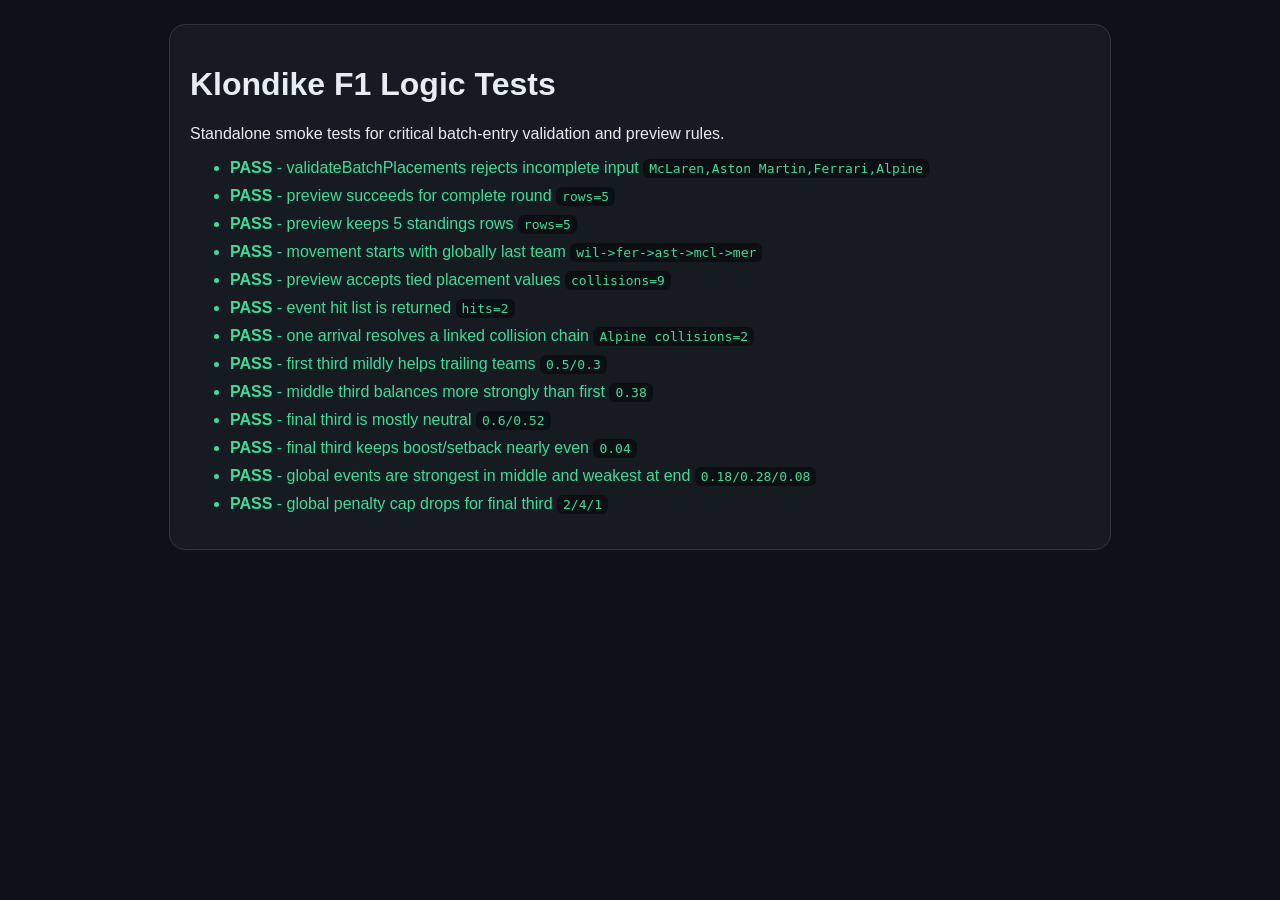
<file: app_v7_logic_tests.html>
<!doctype html>
<html lang="en">
<head>
  <meta charset="utf-8" />
  <meta name="viewport" content="width=device-width,initial-scale=1" />
  <title>Klondike F1 Logic Tests</title>
  <style>
    body { font-family: Segoe UI, Arial, sans-serif; background:#0e1117; color:#e6edf3; margin:0; padding:24px; }
    .card { max-width: 900px; margin: 0 auto; padding: 20px; border-radius: 16px; background:#161b22; border:1px solid #30363d; }
    .ok { color:#3ddc97; }
    .bad { color:#ff7b72; }
    code { background:#0b0f14; padding:2px 6px; border-radius:6px; }
    li { margin: 0 0 10px; }
  </style>
</head>
<body>
  <div class="card">
    <h1>Klondike F1 Logic Tests</h1>
    <p>Standalone smoke tests for critical batch-entry validation and preview rules.</p>
    <ul id="results"></ul>
  </div>
  <script>
    const DEFAULT_PLACE_TO_DELTA = {1:5,2:4,3:3,4:2,5:1};
    const TRACK_SIZE = 30;
    const EVENT_TILES = new Set([0,3,7,11,15,19,23,27]);
    const EVENT_BALANCE_PROFILES = {
      1: {
        bucketByRank: [
          { pBoost:0.30, pNeutral:0.20, pSetb:0.50 },
          { pBoost:0.34, pNeutral:0.20, pSetb:0.46 },
          { pBoost:0.40, pNeutral:0.20, pSetb:0.40 },
          { pBoost:0.46, pNeutral:0.20, pSetb:0.34 },
          { pBoost:0.50, pNeutral:0.20, pSetb:0.30 }
        ],
        globalChance: 0.18,
        globalPenaltyCap: 2
      },
      2: {
        bucketByRank: [
          { pBoost:0.18, pNeutral:0.18, pSetb:0.64 },
          { pBoost:0.24, pNeutral:0.18, pSetb:0.58 },
          { pBoost:0.36, pNeutral:0.18, pSetb:0.46 },
          { pBoost:0.48, pNeutral:0.18, pSetb:0.34 },
          { pBoost:0.56, pNeutral:0.18, pSetb:0.26 }
        ],
        globalChance: 0.28,
        globalPenaltyCap: 4
      },
      3: {
        bucketByRank: [
          { pBoost:0.20, pNeutral:0.60, pSetb:0.20 },
          { pBoost:0.21, pNeutral:0.58, pSetb:0.21 },
          { pBoost:0.22, pNeutral:0.56, pSetb:0.22 },
          { pBoost:0.23, pNeutral:0.54, pSetb:0.23 },
          { pBoost:0.24, pNeutral:0.52, pSetb:0.24 }
        ],
        globalChance: 0.08,
        globalPenaltyCap: 1
      }
    };
    const SAMPLE_STATE = {
      phase: "race",
      teams: [
        { id:"mer", name:"Mercedes", total:10, offTrack:false, mod:{ deferred:0, capNext:null } },
        { id:"mcl", name:"McLaren", total:9, offTrack:false, mod:{ deferred:0, capNext:null } },
        { id:"ast", name:"Aston Martin", total:8, offTrack:false, mod:{ deferred:0, capNext:null } },
        { id:"fer", name:"Ferrari", total:7, offTrack:false, mod:{ deferred:0, capNext:null } },
        { id:"wil", name:"Alpine", total:6, offTrack:false, mod:{ deferred:0, capNext:null } }
      ]
    };

    function deepClone(x){ return JSON.parse(JSON.stringify(x)); }
    function getPlaceDelta(place){ return DEFAULT_PLACE_TO_DELTA[place] || 0; }
    function getBucketProfileForRank(third, rank){
      return EVENT_BALANCE_PROFILES[third].bucketByRank[rank - 1];
    }
    function validateBatchPlacements(state, placements){
      const issues = [];
      state.teams.forEach(team => {
        const place = parseInt(placements?.[team.id], 10);
        if (![1,2,3,4,5].includes(place)) issues.push(team.name);
      });
      return { ok: issues.length === 0, issues };
    }
    function getBatchExecutionOrder(state, placements){
      const rankFromBack = new Map(state.teams.slice().sort((a,b) => a.total - b.total).map((team, index) => [team.id, index]));
      return Object.entries(placements)
        .map(([teamId, place]) => ({ teamId, place: parseInt(place, 10), total: state.teams.find(t => t.id === teamId)?.total || 0, rankFromBack:rankFromBack.get(teamId) }))
        .filter(item => [1,2,3,4,5].includes(item.place))
        .sort((a,b) => (a.rankFromBack - b.rankFromBack) || (a.place - b.place) || a.teamId.localeCompare(b.teamId));
    }
    function buildBatchRoundPreview(state, placements){
      const validation = validateBatchPlacements(state, placements);
      if (!validation.ok) return { ok:false, issues:validation.issues, standings:[], collisions:[], eventTiles:[] };
      const teams = deepClone(state.teams);
      const collisions = [];
      function lapTile(team){
        return { lap: Math.floor(team.total / TRACK_SIZE), tile: ((team.total % TRACK_SIZE) + TRACK_SIZE) % TRACK_SIZE };
      }
      function resolveCollision(triggerOvertakerId){
        let activeTeamId = triggerOvertakerId;
        let guard = 50;
        while (guard-- > 0) {
          const overtaker = teams.find(t => t.id === activeTeamId && !t.offTrack);
          if (!overtaker) return;
          const collisionTile = lapTile(overtaker).tile;
          const defender = teams
            .filter(t => t.id !== overtaker.id && !t.offTrack && lapTile(t).tile === collisionTile)
            .sort((a,b) => b.total - a.total || a.id.localeCompare(b.id))[0];
          if (!defender) return;
          overtaker.total += 1;
          collisions.push({ tile: collisionTile, a:overtaker.name, b:defender.name, previewWinner:overtaker.name });
          activeTeamId = overtaker.id;
        }
      }
      getBatchExecutionOrder(state, placements).forEach(item => {
        const team = teams.find(t => t.id === item.teamId);
        team.total += getPlaceDelta(item.place);
        resolveCollision(item.teamId);
      });
      const standings = teams.slice().sort((a,b) => b.total - a.total).map((team, idx) => ({ rank: idx + 1, name: team.name, total: team.total, ...lapTile(team) }));
      const eventTiles = teams.map(team => ({ name: team.name, ...lapTile(team) })).filter(team => EVENT_TILES.has(team.tile));
      return { ok:true, issues:[], standings, collisions, eventTiles };
    }
    function addResult(name, ok, detail){
      const li = document.createElement("li");
      li.className = ok ? "ok" : "bad";
      li.innerHTML = `<strong>${ok ? "PASS" : "FAIL"}</strong> - ${name}${detail ? ` <code>${detail}</code>` : ""}`;
      document.getElementById("results").appendChild(li);
    }

    const invalid = validateBatchPlacements(SAMPLE_STATE, { mer:1 });
    addResult("validateBatchPlacements rejects incomplete input", invalid.ok === false, invalid.issues.join(","));

    const placements = { mer:1, mcl:2, ast:3, fer:4, wil:5 };
    const preview = buildBatchRoundPreview(SAMPLE_STATE, placements);
    addResult("preview succeeds for complete round", preview.ok === true, `rows=${preview.standings.length}`);
    addResult("preview keeps 5 standings rows", preview.standings.length === 5, `rows=${preview.standings.length}`);
    const executionOrder = getBatchExecutionOrder(SAMPLE_STATE, placements);
    addResult("movement starts with globally last team", executionOrder[0].teamId === "wil" && executionOrder[4].teamId === "mer", executionOrder.map(item => item.teamId).join("->"));

    const tiePreview = buildBatchRoundPreview(SAMPLE_STATE, { mer:1, mcl:1, ast:3, fer:4, wil:5 });
    addResult("preview accepts tied placement values", tiePreview.ok === true, `collisions=${tiePreview.collisions.length}`);
    addResult("event hit list is returned", Array.isArray(preview.eventTiles), `hits=${preview.eventTiles.length}`);

    const chainState = deepClone(SAMPLE_STATE);
    chainState.teams.find(t => t.id === "wil").total = 5;
    chainState.teams.find(t => t.id === "fer").total = 6;
    chainState.teams.find(t => t.id === "ast").total = 7;
    const chainPreview = buildBatchRoundPreview(chainState, { mer:5, mcl:5, ast:5, fer:5, wil:5 });
    const alpineCollisions = chainPreview.collisions.filter(c => c.a === "Alpine");
    addResult("one arrival resolves a linked collision chain", alpineCollisions.length >= 2, `Alpine collisions=${alpineCollisions.length}`);

    const firstLeader = getBucketProfileForRank(1, 1);
    const firstLast = getBucketProfileForRank(1, 5);
    addResult("first third mildly helps trailing teams", firstLast.pBoost > firstLeader.pBoost && firstLast.pSetb < firstLeader.pSetb, `${firstLeader.pSetb}/${firstLast.pSetb}`);

    const secondLeader = getBucketProfileForRank(2, 1);
    const secondLast = getBucketProfileForRank(2, 5);
    addResult("middle third balances more strongly than first", (secondLeader.pSetb - secondLast.pSetb) > (firstLeader.pSetb - firstLast.pSetb), `${(secondLeader.pSetb - secondLast.pSetb).toFixed(2)}`);

    const thirdLeader = getBucketProfileForRank(3, 1);
    const thirdLast = getBucketProfileForRank(3, 5);
    addResult("final third is mostly neutral", thirdLeader.pNeutral >= 0.52 && thirdLast.pNeutral >= 0.52, `${thirdLeader.pNeutral}/${thirdLast.pNeutral}`);
    addResult("final third keeps boost/setback nearly even", Math.abs(thirdLeader.pBoost - thirdLast.pBoost) <= 0.04 && Math.abs(thirdLeader.pSetb - thirdLast.pSetb) <= 0.04, `${Math.abs(thirdLeader.pBoost - thirdLast.pBoost).toFixed(2)}`);
    addResult("global events are strongest in middle and weakest at end", EVENT_BALANCE_PROFILES[2].globalChance > EVENT_BALANCE_PROFILES[1].globalChance && EVENT_BALANCE_PROFILES[1].globalChance > EVENT_BALANCE_PROFILES[3].globalChance, `${EVENT_BALANCE_PROFILES[1].globalChance}/${EVENT_BALANCE_PROFILES[2].globalChance}/${EVENT_BALANCE_PROFILES[3].globalChance}`);
    addResult("global penalty cap drops for final third", EVENT_BALANCE_PROFILES[3].globalPenaltyCap < EVENT_BALANCE_PROFILES[1].globalPenaltyCap && EVENT_BALANCE_PROFILES[1].globalPenaltyCap < EVENT_BALANCE_PROFILES[2].globalPenaltyCap, `${EVENT_BALANCE_PROFILES[1].globalPenaltyCap}/${EVENT_BALANCE_PROFILES[2].globalPenaltyCap}/${EVENT_BALANCE_PROFILES[3].globalPenaltyCap}`);
  </script>
</body>
</html>
</file>
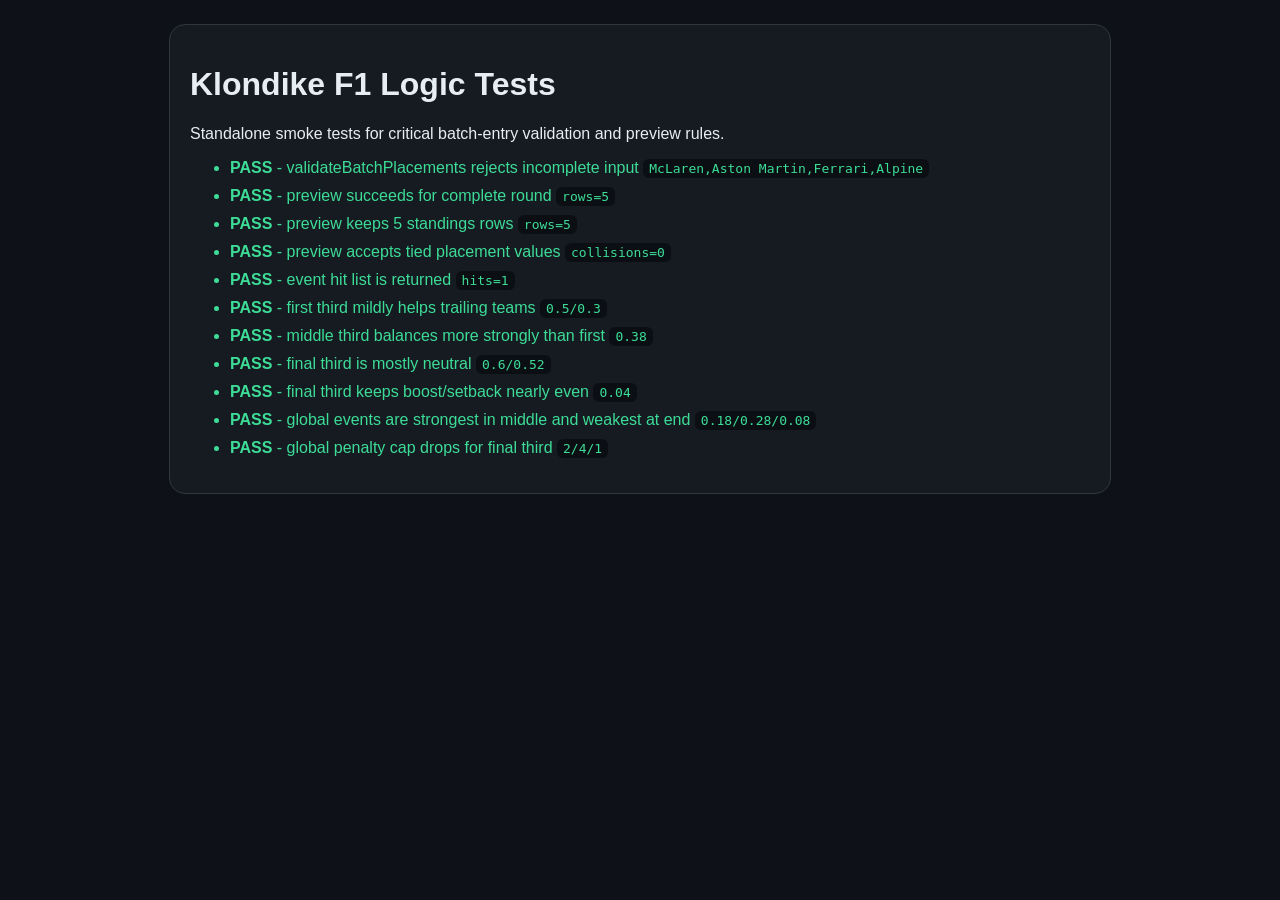
<file: cth-f1/app_v7_logic_tests.html>
<!doctype html>
<html lang="en">
<head>
  <meta charset="utf-8" />
  <meta name="viewport" content="width=device-width,initial-scale=1" />
  <title>Klondike F1 Logic Tests</title>
  <style>
    body { font-family: Segoe UI, Arial, sans-serif; background:#0e1117; color:#e6edf3; margin:0; padding:24px; }
    .card { max-width: 900px; margin: 0 auto; padding: 20px; border-radius: 16px; background:#161b22; border:1px solid #30363d; }
    .ok { color:#3ddc97; }
    .bad { color:#ff7b72; }
    code { background:#0b0f14; padding:2px 6px; border-radius:6px; }
    li { margin: 0 0 10px; }
  </style>
</head>
<body>
  <div class="card">
    <h1>Klondike F1 Logic Tests</h1>
    <p>Standalone smoke tests for critical batch-entry validation and preview rules.</p>
    <ul id="results"></ul>
  </div>
  <script>
    const DEFAULT_PLACE_TO_DELTA = {1:5,2:4,3:3,4:2,5:1};
    const TRACK_SIZE = 40;
    const EVENT_TILES = new Set([3,8,13,18,23,28,33,38]);
    const EVENT_BALANCE_PROFILES = {
      1: {
        bucketByRank: [
          { pBoost:0.30, pNeutral:0.20, pSetb:0.50 },
          { pBoost:0.34, pNeutral:0.20, pSetb:0.46 },
          { pBoost:0.40, pNeutral:0.20, pSetb:0.40 },
          { pBoost:0.46, pNeutral:0.20, pSetb:0.34 },
          { pBoost:0.50, pNeutral:0.20, pSetb:0.30 }
        ],
        globalChance: 0.18,
        globalPenaltyCap: 2
      },
      2: {
        bucketByRank: [
          { pBoost:0.18, pNeutral:0.18, pSetb:0.64 },
          { pBoost:0.24, pNeutral:0.18, pSetb:0.58 },
          { pBoost:0.36, pNeutral:0.18, pSetb:0.46 },
          { pBoost:0.48, pNeutral:0.18, pSetb:0.34 },
          { pBoost:0.56, pNeutral:0.18, pSetb:0.26 }
        ],
        globalChance: 0.28,
        globalPenaltyCap: 4
      },
      3: {
        bucketByRank: [
          { pBoost:0.20, pNeutral:0.60, pSetb:0.20 },
          { pBoost:0.21, pNeutral:0.58, pSetb:0.21 },
          { pBoost:0.22, pNeutral:0.56, pSetb:0.22 },
          { pBoost:0.23, pNeutral:0.54, pSetb:0.23 },
          { pBoost:0.24, pNeutral:0.52, pSetb:0.24 }
        ],
        globalChance: 0.08,
        globalPenaltyCap: 1
      }
    };
    const SAMPLE_STATE = {
      phase: "race",
      teams: [
        { id:"mer", name:"Mercedes", total:10, offTrack:false, mod:{ deferred:0, capNext:null } },
        { id:"mcl", name:"McLaren", total:9, offTrack:false, mod:{ deferred:0, capNext:null } },
        { id:"ast", name:"Aston Martin", total:8, offTrack:false, mod:{ deferred:0, capNext:null } },
        { id:"fer", name:"Ferrari", total:7, offTrack:false, mod:{ deferred:0, capNext:null } },
        { id:"wil", name:"Alpine", total:6, offTrack:false, mod:{ deferred:0, capNext:null } }
      ]
    };

    function deepClone(x){ return JSON.parse(JSON.stringify(x)); }
    function getPlaceDelta(place){ return DEFAULT_PLACE_TO_DELTA[place] || 0; }
    function getBucketProfileForRank(third, rank){
      return EVENT_BALANCE_PROFILES[third].bucketByRank[rank - 1];
    }
    function validateBatchPlacements(state, placements){
      const issues = [];
      state.teams.forEach(team => {
        const place = parseInt(placements?.[team.id], 10);
        if (![1,2,3,4,5].includes(place)) issues.push(team.name);
      });
      return { ok: issues.length === 0, issues };
    }
    function getBatchExecutionOrder(state, placements){
      return Object.entries(placements)
        .map(([teamId, place]) => ({ teamId, place: parseInt(place, 10), total: state.teams.find(t => t.id === teamId)?.total || 0 }))
        .filter(item => [1,2,3,4,5].includes(item.place))
        .sort((a,b) => (a.place - b.place) || (b.total - a.total) || a.teamId.localeCompare(b.teamId));
    }
    function buildBatchRoundPreview(state, placements){
      const validation = validateBatchPlacements(state, placements);
      if (!validation.ok) return { ok:false, issues:validation.issues, standings:[], collisions:[], eventTiles:[] };
      const teams = deepClone(state.teams);
      const collisions = [];
      function lapTile(team){
        return { lap: Math.floor(team.total / TRACK_SIZE), tile: ((team.total % TRACK_SIZE) + TRACK_SIZE) % TRACK_SIZE };
      }
      function resolveCollision(triggerOvertakerId){
        let guard = 50;
        while (guard-- > 0) {
          const groups = new Map();
          teams.forEach(t => {
            const tile = lapTile(t).tile;
            if (!groups.has(tile)) groups.set(tile, []);
            groups.get(tile).push(t);
          });
          let collisionTile = null;
          let colliders = null;
          for (const [tile, arr] of groups.entries()) {
            if (arr.length > 1) { collisionTile = tile; colliders = arr; break; }
          }
          if (!colliders) return;
          const overtaker = colliders.find(t => t.id === triggerOvertakerId) || colliders[0];
          const defender = colliders.find(t => t.id !== overtaker.id);
          overtaker.total += 1;
          collisions.push({ tile: collisionTile, a:overtaker.name, b:defender.name, previewWinner:overtaker.name });
          triggerOvertakerId = overtaker.id;
        }
      }
      getBatchExecutionOrder(state, placements).forEach(item => {
        const team = teams.find(t => t.id === item.teamId);
        team.total += getPlaceDelta(item.place);
        resolveCollision(item.teamId);
      });
      const standings = teams.slice().sort((a,b) => b.total - a.total).map((team, idx) => ({ rank: idx + 1, name: team.name, total: team.total, ...lapTile(team) }));
      const eventTiles = teams.map(team => ({ name: team.name, ...lapTile(team) })).filter(team => EVENT_TILES.has(team.tile));
      return { ok:true, issues:[], standings, collisions, eventTiles };
    }
    function addResult(name, ok, detail){
      const li = document.createElement("li");
      li.className = ok ? "ok" : "bad";
      li.innerHTML = `<strong>${ok ? "PASS" : "FAIL"}</strong> - ${name}${detail ? ` <code>${detail}</code>` : ""}`;
      document.getElementById("results").appendChild(li);
    }

    const invalid = validateBatchPlacements(SAMPLE_STATE, { mer:1 });
    addResult("validateBatchPlacements rejects incomplete input", invalid.ok === false, invalid.issues.join(","));

    const placements = { mer:1, mcl:2, ast:3, fer:4, wil:5 };
    const preview = buildBatchRoundPreview(SAMPLE_STATE, placements);
    addResult("preview succeeds for complete round", preview.ok === true, `rows=${preview.standings.length}`);
    addResult("preview keeps 5 standings rows", preview.standings.length === 5, `rows=${preview.standings.length}`);

    const tiePreview = buildBatchRoundPreview(SAMPLE_STATE, { mer:1, mcl:1, ast:3, fer:4, wil:5 });
    addResult("preview accepts tied placement values", tiePreview.ok === true, `collisions=${tiePreview.collisions.length}`);
    addResult("event hit list is returned", Array.isArray(preview.eventTiles), `hits=${preview.eventTiles.length}`);

    const firstLeader = getBucketProfileForRank(1, 1);
    const firstLast = getBucketProfileForRank(1, 5);
    addResult("first third mildly helps trailing teams", firstLast.pBoost > firstLeader.pBoost && firstLast.pSetb < firstLeader.pSetb, `${firstLeader.pSetb}/${firstLast.pSetb}`);

    const secondLeader = getBucketProfileForRank(2, 1);
    const secondLast = getBucketProfileForRank(2, 5);
    addResult("middle third balances more strongly than first", (secondLeader.pSetb - secondLast.pSetb) > (firstLeader.pSetb - firstLast.pSetb), `${(secondLeader.pSetb - secondLast.pSetb).toFixed(2)}`);

    const thirdLeader = getBucketProfileForRank(3, 1);
    const thirdLast = getBucketProfileForRank(3, 5);
    addResult("final third is mostly neutral", thirdLeader.pNeutral >= 0.52 && thirdLast.pNeutral >= 0.52, `${thirdLeader.pNeutral}/${thirdLast.pNeutral}`);
    addResult("final third keeps boost/setback nearly even", Math.abs(thirdLeader.pBoost - thirdLast.pBoost) <= 0.04 && Math.abs(thirdLeader.pSetb - thirdLast.pSetb) <= 0.04, `${Math.abs(thirdLeader.pBoost - thirdLast.pBoost).toFixed(2)}`);
    addResult("global events are strongest in middle and weakest at end", EVENT_BALANCE_PROFILES[2].globalChance > EVENT_BALANCE_PROFILES[1].globalChance && EVENT_BALANCE_PROFILES[1].globalChance > EVENT_BALANCE_PROFILES[3].globalChance, `${EVENT_BALANCE_PROFILES[1].globalChance}/${EVENT_BALANCE_PROFILES[2].globalChance}/${EVENT_BALANCE_PROFILES[3].globalChance}`);
    addResult("global penalty cap drops for final third", EVENT_BALANCE_PROFILES[3].globalPenaltyCap < EVENT_BALANCE_PROFILES[1].globalPenaltyCap && EVENT_BALANCE_PROFILES[1].globalPenaltyCap < EVENT_BALANCE_PROFILES[2].globalPenaltyCap, `${EVENT_BALANCE_PROFILES[1].globalPenaltyCap}/${EVENT_BALANCE_PROFILES[2].globalPenaltyCap}/${EVENT_BALANCE_PROFILES[3].globalPenaltyCap}`);
  </script>
</body>
</html>
</file>
